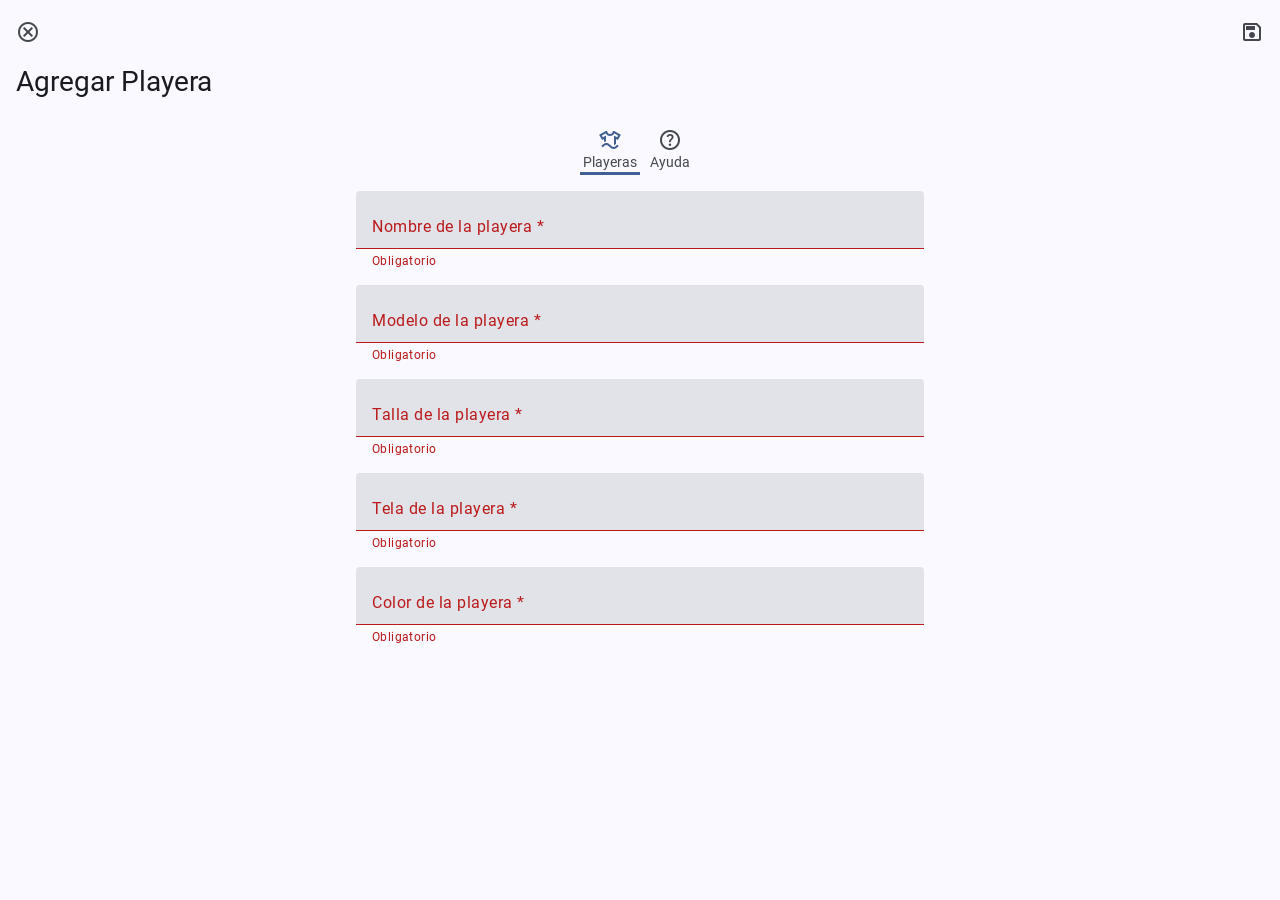
<file: agrega.html>
<!DOCTYPE html>
<html lang="es" class="light dark">

<head>
    <meta charset="UTF-8">
    <title>Agregar - Repocronizado</title>

    <script src="js/registraServiceWorker.js"></script>

    <meta name="viewport" content="width=device-width, initial-scale=1.0">
    <meta name="theme-color" content="#fffbfe">
    <link rel="icon" sizes="48x48" href="favicon.ico">
    <link rel="manifest" href="site.webmanifest">
    <script src="ungap/custom-elements.js"></script>
    <script type="module" src="js/configura.js"></script>
    <link rel="stylesheet" href="css/estilos.css">
    <link rel="stylesheet" href="css/transicion_pestanas.css">
    <script type="module" src="lib/js/submitForm.js"></script>
    <script type="module" src="lib/js/muestraError.js"></script>
    <script type="module" src="js/bd/playeraAgrega.js"></script>

</head>

<body>

    <form id="forma" onsubmit="event.preventDefault();
        // Genera un ID único para la nueva playera (ejemplo simple, idealmente generado en backend)
        const PLA_ID = crypto.randomUUID();
        // Lee los datos del formulario, eliminando los espacios al principio y al final
        const PLA_NOMBRE = forma.nombre.value.trim();
        const PLA_MODELO = forma.modelo.value.trim(); // Nuevo campo para el modelo
        const PLA_TALLA = forma.talla.value.trim();
        const PLA_TELA = forma.tela.value.trim();
        const PLA_COLOR = forma.color.value.trim();
        // Obtiene la marca de tiempo actual para la modificación
        const PLA_MODIFICACION = Date.now();
        // Establece el estado de eliminado en 0 (no eliminado)
        const PLA_ELIMINADO = 0;

        // Crea el objeto modelo con todos los campos requeridos
        const modelo = { PLA_ID, PLA_NOMBRE, PLA_MODELO, PLA_TALLA, PLA_TELA, PLA_COLOR, PLA_MODIFICACION, PLA_ELIMINADO };
        
        // Llama a la función playeraAgrega con el objeto modelo.
        playeraAgrega(modelo)
            .then(json => location.href = 'index.html') // Redirige al index después de agregar
            .catch(muestraError);">

        <md-top-app-bar adicional="tab" headline="headline">
            <a href="index.html">
                <button class="md-standard-icon-button" type="button" title="Cancelar" slot="navigation">
                    <span class="material-symbols-outlined">cancel</span>
                </button>
            </a>

            <button class="md-standard-icon-button" type="submit" title="Agregar" slot="action">
                <span class="material-symbols-outlined">save</span>
            </button>
        </md-top-app-bar>

        <h1 id="headline">Agregar Playera</h1>
        <nav-tab-fixed id="tab"></nav-tab-fixed>

        <main>
            <p>
                <label class="md-filled-text-field">
                    <input required placeholder="Nombre de la playera*" name="nombre">
                    <span>Nombre de la playera *</span>
                    <small>Obligatorio</small>
                </label>
            </p>
            <p>
                <label class="md-filled-text-field">
                    <input required placeholder="Modelo de la playera*" name="modelo">
                    <span>Modelo de la playera *</span>
                    <small>Obligatorio</small>
                </label>
            </p>
            <p>
                <label class="md-filled-text-field">
                    <input required placeholder="Talla (S, M, L, XL)*" name="talla">
                    <span>Talla de la playera *</span>
                    <small>Obligatorio</small>
                </label>
            </p>
            <p>
                <label class="md-filled-text-field">
                    <input required placeholder="Tipo de tela (Algodón, Poliéster)*" name="tela">
                    <span>Tela de la playera *</span>
                    <small>Obligatorio</small>
                </label>
            </p>
            <p>
                <label class="md-filled-text-field">
                    <input required placeholder="Color de la playera*" name="color">
                    <span>Color de la playera *</span>
                    <small>Obligatorio</small>
                </label>
            </p>

            <!-- Cierra el formulario antes de cerrar main -->
        </main>

    </form>

    <nav-drw></nav-drw>

</body>

</html>
</file>
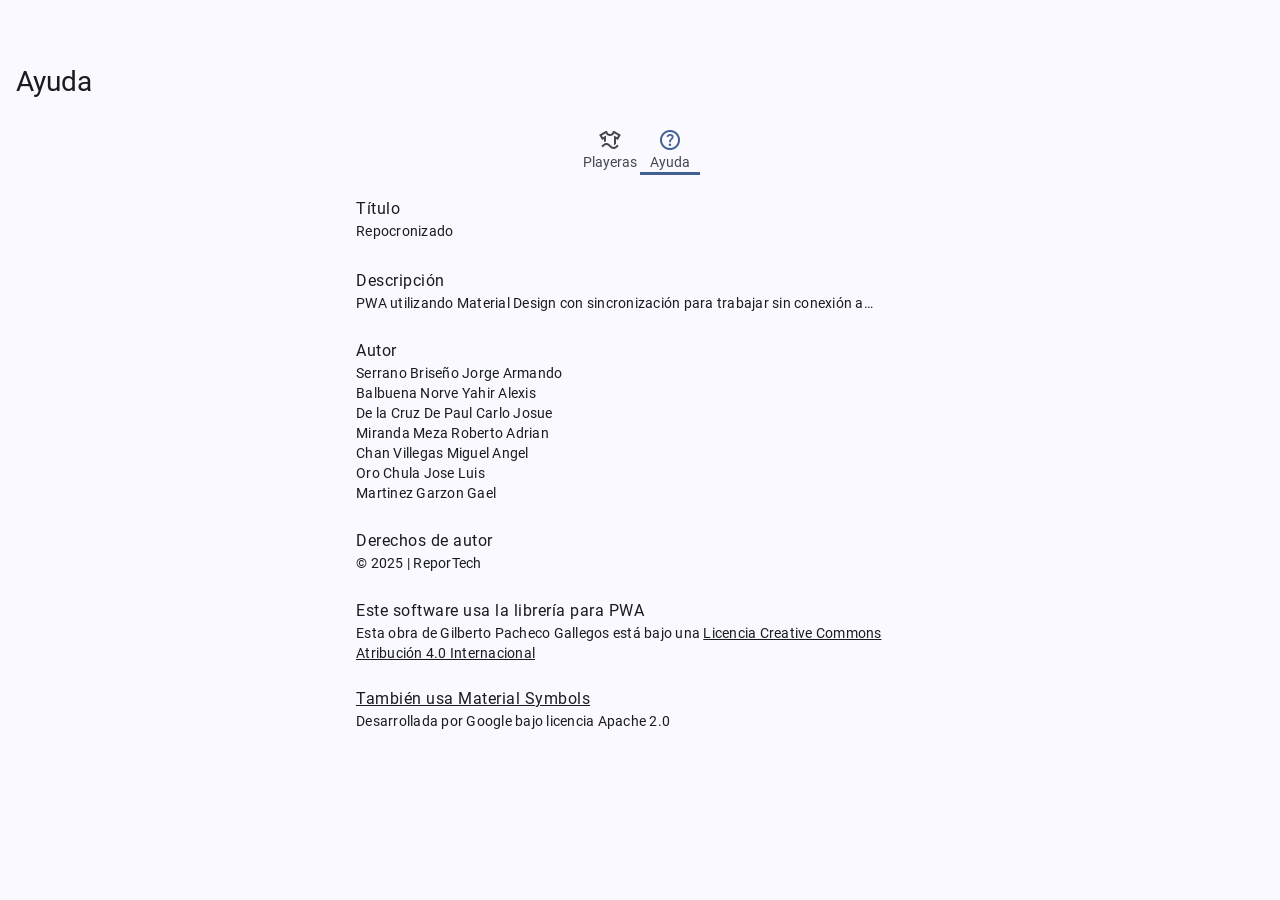
<file: ayuda.html>
<!DOCTYPE html>
<html lang="es" class="light dark">

<head>

 <meta charset="UTF-8">
 <title>Ayuda - Repocronizado </title>

 <script src="js/registraServiceWorker.js"></script>

 <meta name="viewport" content="width=device-width">
 <meta name="theme-color" content="#fffbfe">
 <link rel="icon" sizes="48x48" href="favicon.ico">
 <link rel="manifest" href="site.webmanifest">
 <script src="ungap/custom-elements.js"></script>

 <script type="module" src="js/configura.js"></script>
 <link rel="stylesheet" href="css/estilos.css">
 <link rel="stylesheet" href="css/transicion_pestanas.css"> 

</head>

<body>

 <md-top-app-bar adicional="tab" headline="headline">

 

 </md-top-app-bar>

 <h1 id="headline">Ayuda</h1>

 <nav-tab-fixed id="tab"></nav-tab-fixed>

 <main>

  <ul class="md-list">
    <li class="md-two-line">
     <span class="headline">
      Título
     </span>
     <span class="supporting">
      Repocronizado
     </span>
    </li>
    <li class="md-two-line">
     <span class="headline">
      Descripción
     </span>
     <span class="supporting">
      PWA utilizando Material Design con sincronización para trabajar sin conexión a internet.
     </span>
    </li>
    <li class="md-three-line">
     <span class="headline">
      Autor
     </span>
     </span>
      <span class="supporting">
     Serrano Briseño Jorge Armando 
    </span>
    <span class="supporting">Balbuena Norve Yahir Alexis</span> 
    <span class="supporting">De la Cruz De Paul Carlo Josue</span> 
    <span class="supporting">Miranda Meza Roberto Adrian</span>
    <span class="supporting">Chan Villegas Miguel Angel</span>
    <span class="supporting">Oro Chula Jose Luis</span>
    <span class="supporting">Martinez Garzon Gael</span> 
    </li>
    <li class="md-two-line">
     <span class="headline">
      Derechos de autor
     </span>
     <span class="supporting">
      &copy; 2025 | ReporTech
     </span>
    </li>
    <li class="md-three-line">
     <span class="headline">
      Este software usa la librería para PWA
     </span>
     <span class="supporting">
      Esta obra de Gilberto Pacheco Gallegos está bajo una
      <a target="_blank" rel="license noopener noreferrer"
        href="http://creativecommons.org/licenses/by/4.0/">
       Licencia Creative Commons Atribución 4.0
       Internacional</a> </span>
    </li>
    <li>
     <a class="md-three-line"
       target="_blank" rel=”noopener noreferrer”
       href="https://fonts.google.com/icons">
      <span class="headline">
       También usa Material Symbols
      </span>
      <span class="supporting">
       Desarrollada por Google bajo licencia Apache 2.0
      </span>
     </a>
    </li>
   </ul>
 

 </main>

 <nav-drw></nav-drw>

</body>

</html>
</file>
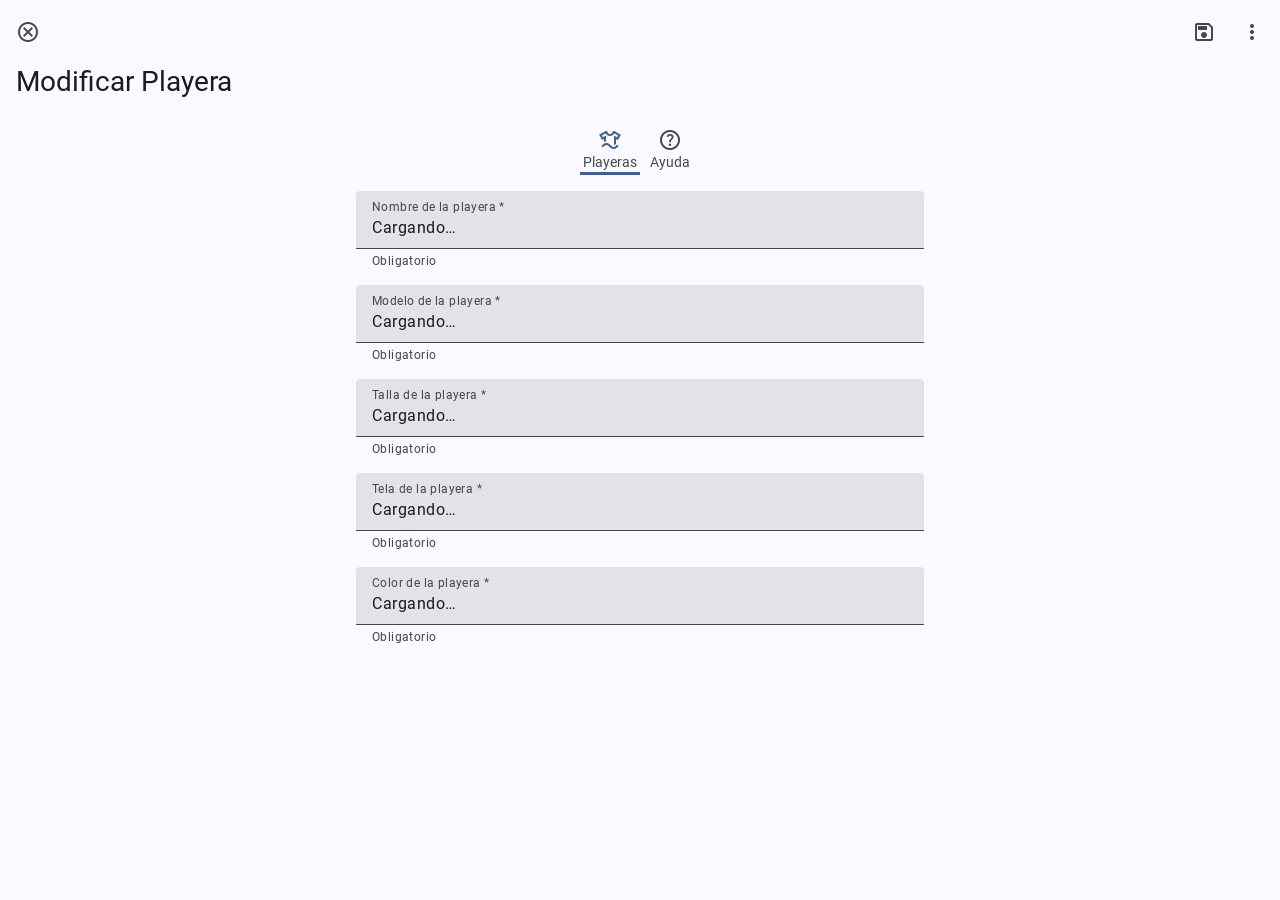
<file: modifica.html>
<!DOCTYPE html>
<html lang="es" class="light dark">

<head>
    <meta charset="UTF-8">
    <title>Modificar Playera - Repocronizado</title>

    <script src="js/registraServiceWorker.js"></script>

    <meta name="viewport" content="width=device-width, initial-scale=1.0">
    <meta name="theme-color" content="#fffbfe">
    <link rel="icon" sizes="48x48" href="favicon.ico">
    <link rel="manifest" href="site.webmanifest">
    <script src="ungap/custom-elements.js"></script>

    <script type="module" src="js/configura.js"></script>
    <link rel="stylesheet" href="css/estilos.css">
    <link rel="stylesheet" href="css/transicion_pestanas.css">
    <script type="module" src="lib/js/consumeJson.js"></script>
    <script type="module" src="lib/js/muestraObjeto.js"></script>
    <script type="module" src="lib/js/muestraError.js"></script>
    <script type="module" src="js/bd/playeraBusca.js"></script>
    <script type="module" src="js/bd/playeraElimina.js"></script>
    <script type="module" src="js/bd/playeraModifica.js"></script>
    <script>
        // Almacena los datos de la playera actual para su uso en la modificación y eliminación
        let currentPlayera = null;

        // Obtiene los parámetros de la URL, específicamente el ID de la playera
        const parametros = new URL(location.href).searchParams;
        const paramId = parametros.get("id");

        // Función para mostrar un modal de confirmación personalizado (reemplazo de confirm())
        // En una aplicación real, esto sería un componente de modal más complejo.
        function showCustomConfirm(message, onConfirm) {
            if (window.confirm(message)) { // Usando window.confirm temporalmente
                onConfirm();
            }
        }
    </script>

</head>

<body>

    <script>
        // Se ejecuta cuando el DOM está completamente cargado
        document.addEventListener('DOMContentLoaded', () => {
            if (paramId !== null) {
                playeraBusca(paramId)
                    .then(playera => {
                        if (playera === undefined) throw new Error('Playera no encontrada.');
                        currentPlayera = playera; // Almacena los datos de la playera
                        muestraObjeto(forma, {
                            nombre: { value: playera.PLA_NOMBRE },
                            modelo: { value: playera.PLA_MODELO },
                            talla: { value: playera.PLA_TALLA },
                            tela: { value: playera.PLA_TELA },
                            color: { value: playera.PLA_COLOR }
                        });
                    })
                    .catch(muestraError);
            }
        });
    </script>

    <form id="forma" onsubmit="
        event.preventDefault();
        if (paramId !== null && currentPlayera !== null) {
            const PLA_ID = paramId;
            // Lee los datos del formulario, quitando los espacios al inicio y al final.
            const PLA_NOMBRE = forma.nombre.value.trim();
            const PLA_MODELO = forma.modelo.value.trim();
            const PLA_TALLA = forma.talla.value.trim();
            const PLA_TELA = forma.tela.value.trim();
            const PLA_COLOR = forma.color.value.trim();
            // Actualiza la marca de tiempo de modificación a la actual
            const PLA_MODIFICACION = Date.now();
            // Mantiene el estado de eliminado que tenía la playera al ser cargada
            const PLA_ELIMINADO = currentPlayera.PLA_ELIMINADO;

            const modelo = { PLA_ID, PLA_NOMBRE, PLA_MODELO, PLA_TALLA, PLA_TELA, PLA_COLOR, PLA_MODIFICACION, PLA_ELIMINADO };
            playeraModifica(modelo)
                .then(json => location.href = 'index.html')
                .catch(muestraError);
        }">

        <md-top-app-bar adicional="tab" headline="headline">

            <a href="index.html">
                <button class="md-standard-icon-button" type="button" title="Cancelar" slot="navigation">
                    <span class="material-symbols-outlined">cancel</span>
                </button>
            </a>
            <button class="md-standard-icon-button" type="submit" title="Guardar" slot="action">
                <span class="material-symbols-outlined">save</span>
            </button>

            <button is="md-overflow-button" slot="action" onclick="overflow.alterna(this)"></button>

        </md-top-app-bar>
        <h1 id="headline">Modificar Playera</h1>
        <nav-tab-fixed id="tab"></nav-tab-fixed>


        <main>
            <input name="id" type="hidden">

            <p>
                <label class="md-filled-text-field">
                    <input required value="Cargando&hellip;" name="nombre">
                    <span>Nombre de la playera *</span>
                    <small>Obligatorio</small>
                </label>
            </p>
            <p>
                <label class="md-filled-text-field">
                    <input required value="Cargando&hellip;" name="modelo">
                    <span>Modelo de la playera *</span>
                    <small>Obligatorio</small>
                </label>
            </p>
            <p>
                <label class="md-filled-text-field">
                    <input required value="Cargando&hellip;" name="talla">
                    <span>Talla de la playera *</span>
                    <small>Obligatorio</small>
                </label>
            </p>
            <p>
                <label class="md-filled-text-field">
                    <input required value="Cargando&hellip;" name="tela">
                    <span>Tela de la playera *</span>
                    <small>Obligatorio</small>
                </label>
            </p>
            <p>
                <label class="md-filled-text-field">
                    <input required value="Cargando&hellip;" name="color">
                    <span>Color de la playera *</span>
                    <small>Obligatorio</small>
                </label>
            </p>
        </main>
    </form>

    <md-overflow-menu id="overflow">

        <button type="button" onclick="
            // Reemplazar confirm() con un modal de confirmación personalizado.
            showCustomConfirm('¿Confirma la eliminación de esta playera?', () => {
                if (paramId !== null) {
                    playeraElimina(paramId)
                        .then(() => location.href = 'index.html')
                        .catch(muestraError);
                }
            });
        ">
            <span class="material-symbols-outlined"> delete</span> Eliminar
        </button>

    </md-overflow-menu>
    <nav-drw></nav-drw>
</body>

</html>
</file>
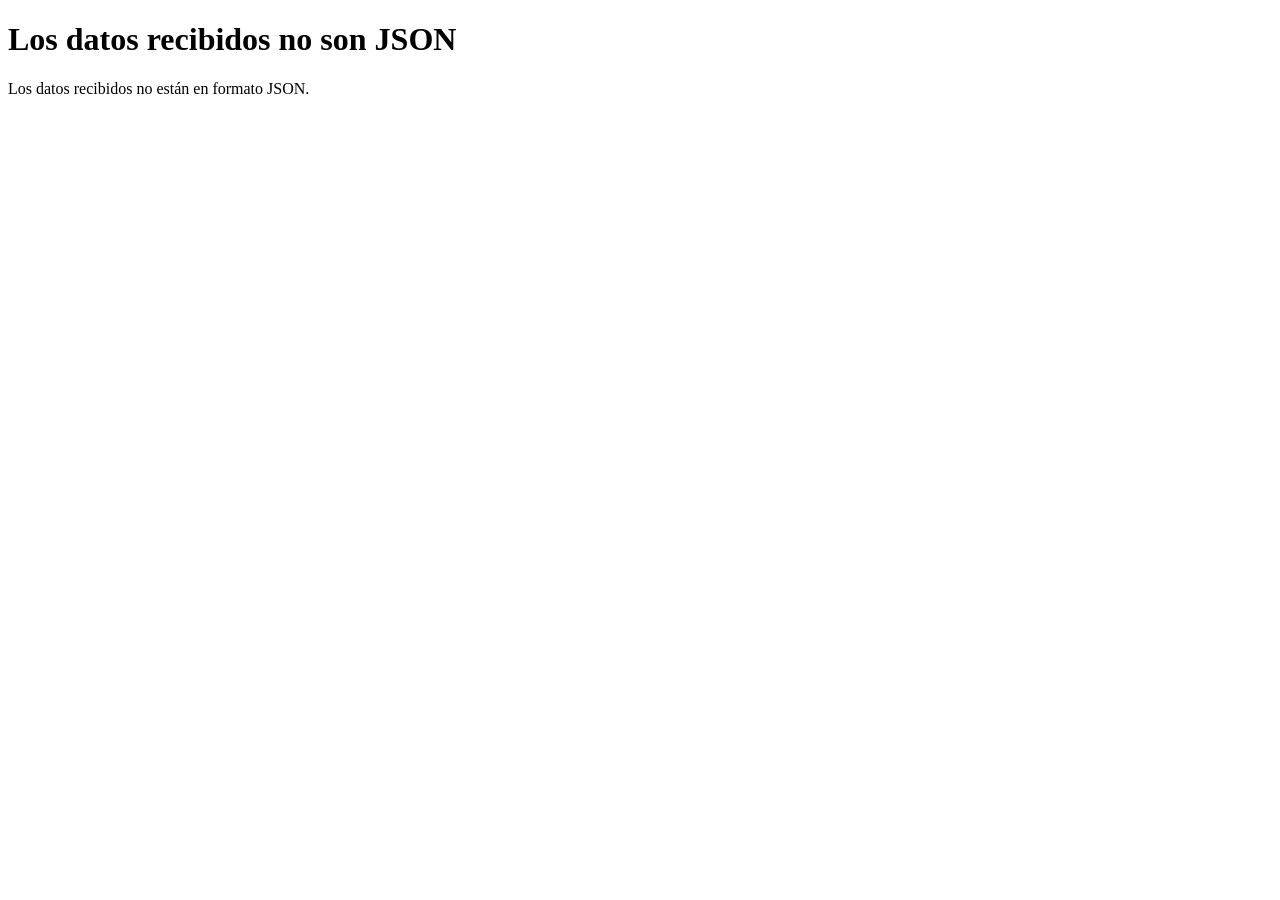
<file: error/datosnojson.html>
<!DOCTYPE html>
<html lang="es">

<head>

 <meta charset="UTF-8">
 <meta name="viewport" content="width=device-width">

 <title>Los datos recibidos no son JSON</title>

</head>

<body>

 <h1>Los datos recibidos no son JSON</h1>

 <p>
  Los datos recibidos no están en formato JSON.
 </p>

</body>

</html>
</file>
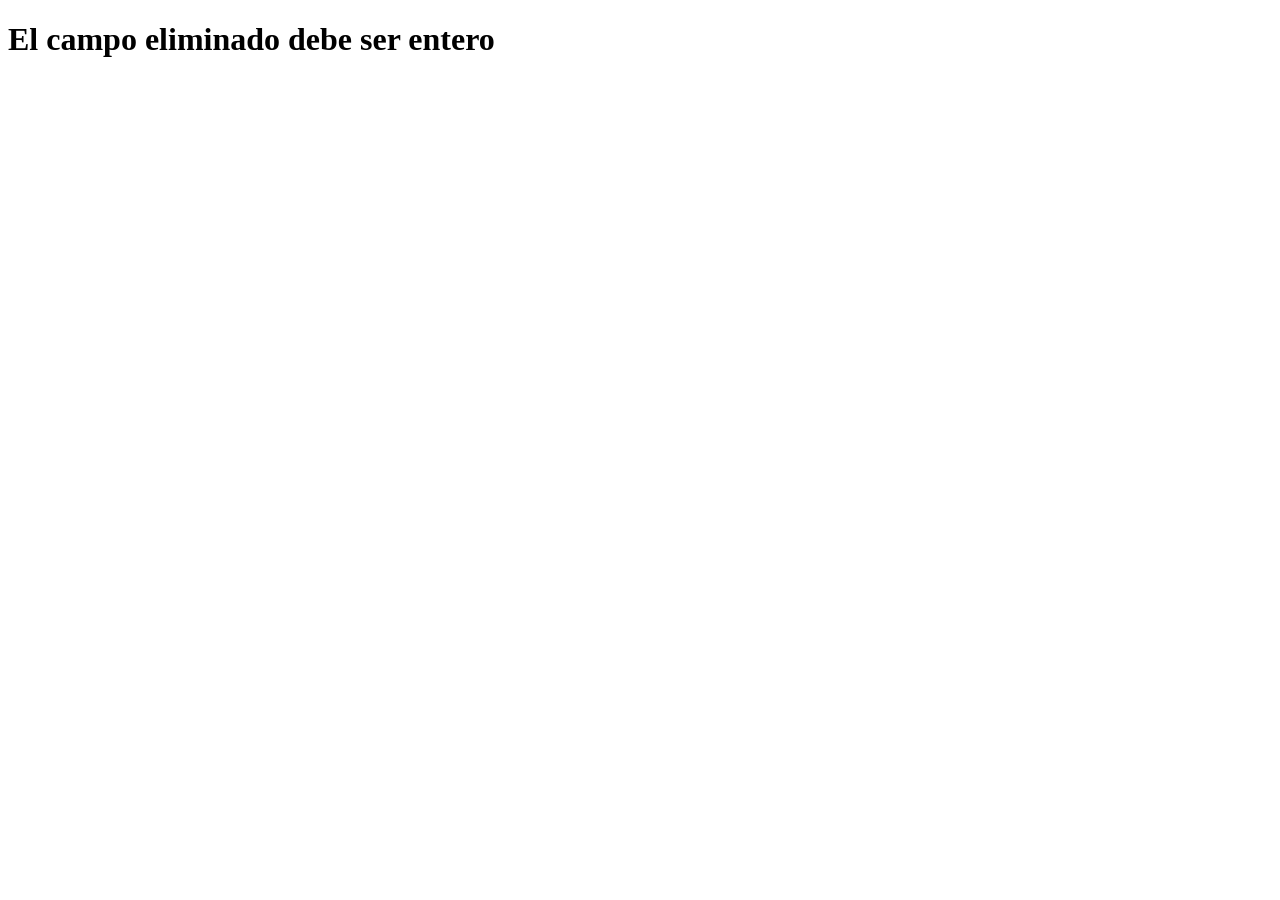
<file: error/eliminadoincorrecto.html>
<!DOCTYPE html>
<html lang="es">

<head>

 <meta charset="UTF-8">
 <meta name="viewport" content="width=device-width">

 <title>El campo eliminado debe ser entero</title>

<body>

 <h1>El campo eliminado debe ser entero</h1>

</body>

</html>
</file>
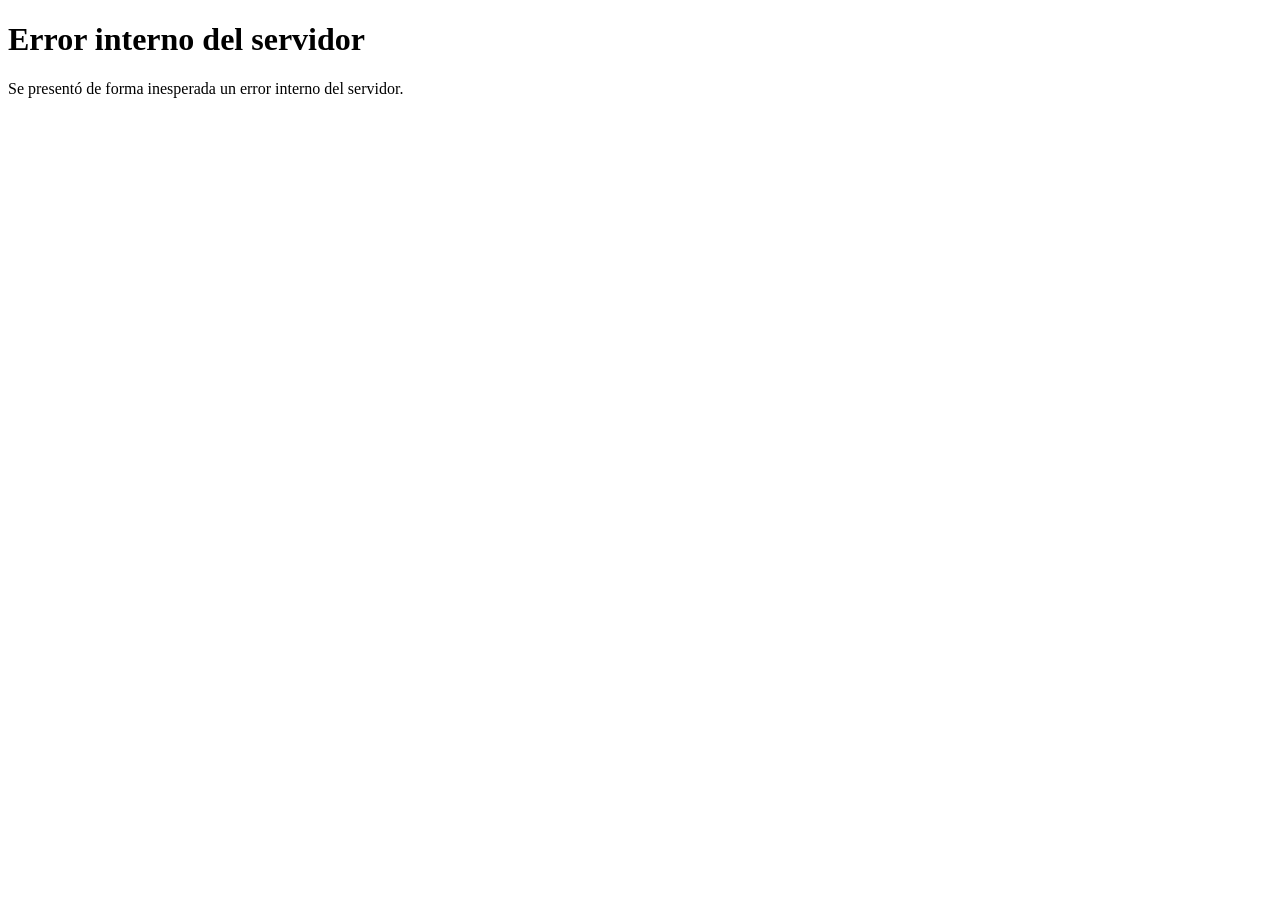
<file: error/errorinterno.html>
<!DOCTYPE html>
<html lang="es">

<head>

 <meta charset="UTF-8">
 <meta name="viewport" content="width=device-width">

 <title>Error interno del servidor</title>

</head>

<body>

 <h1>Error interno del servidor</h1>

 <p>Se presentó de forma inesperada un error interno del servidor.</p>

</body>

</html>
</file>
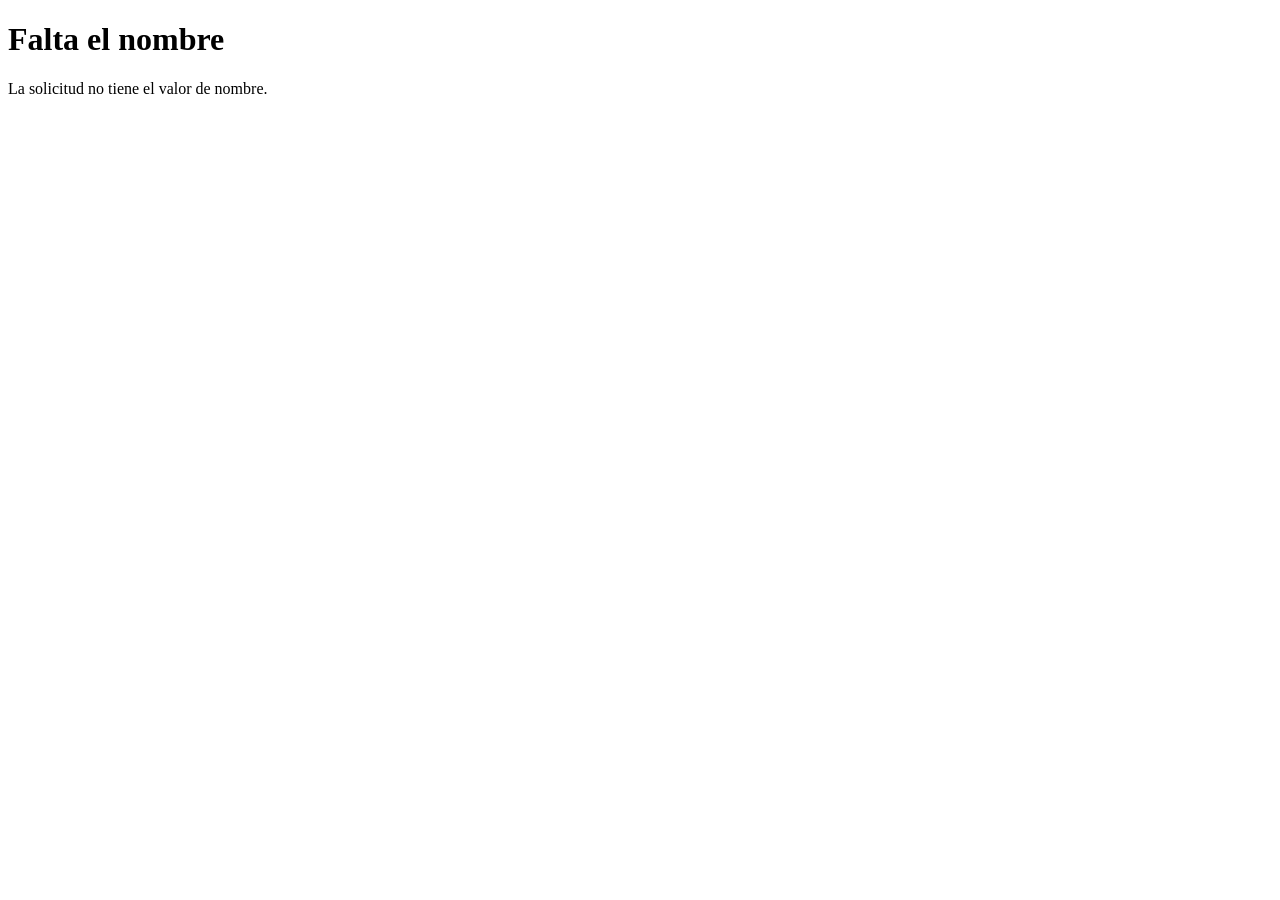
<file: error/faltanombre.html>
<!DOCTYPE html>
<html lang="es">

<head>

 <meta charset="UTF-8">
 <meta name="viewport" content="width=device-width">

 <title>Falta el nombre</title>

</head>

<body>

 <h1>Falta el nombre</h1>

 <p>La solicitud no tiene el valor de nombre.</p>

</body>

</html>
</file>
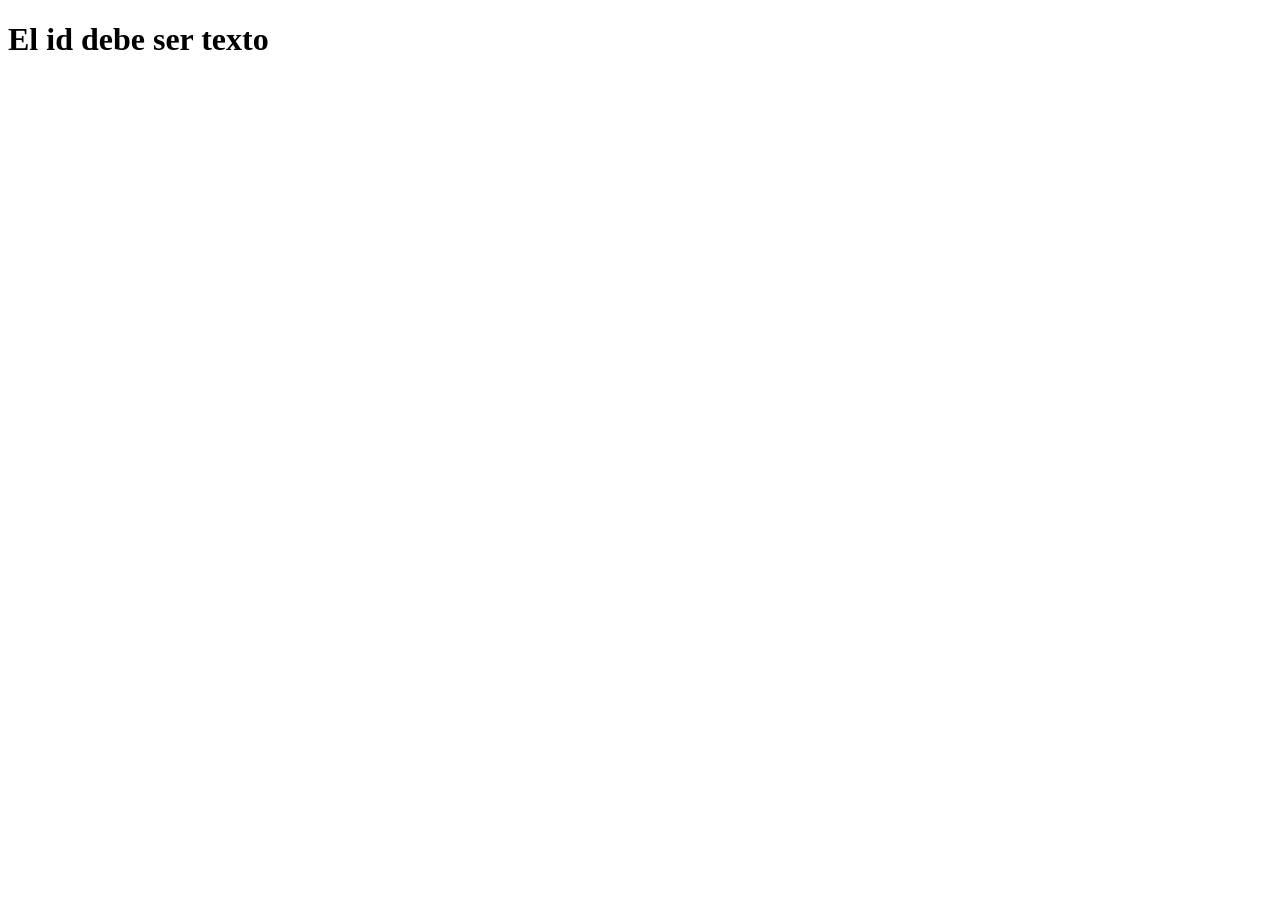
<file: error/idincorrecto.html>
<!DOCTYPE html>
<html lang="es">

<head>

 <meta charset="UTF-8">
 <meta name="viewport" content="width=device-width">

 <title>El id debe ser texto</title>

<body>

 <h1>El id debe ser texto</h1>

</body>

</html>
</file>
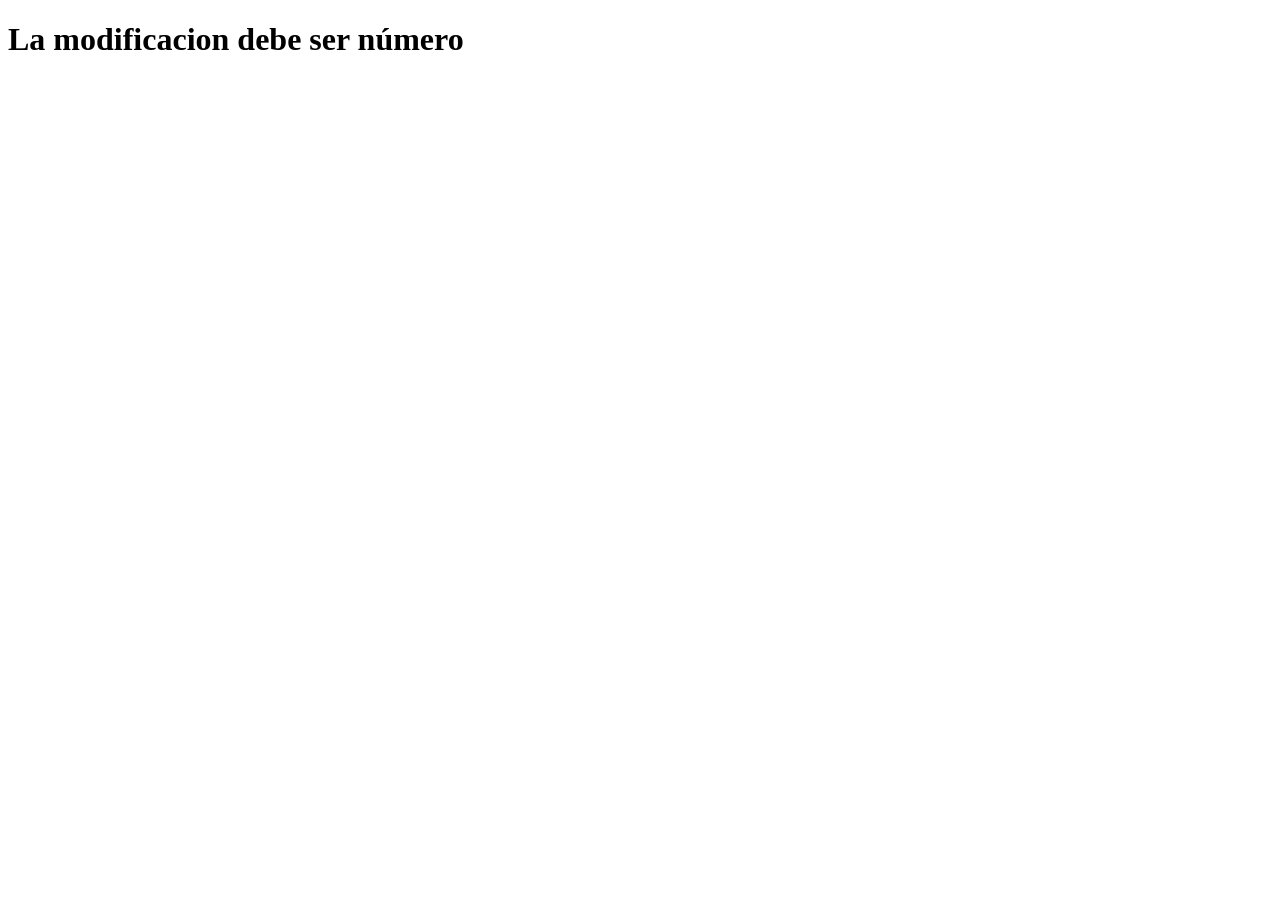
<file: error/modificacionincorrecta.html>
<!DOCTYPE html>
<html lang="es">

<head>

 <meta charset="UTF-8">
 <meta name="viewport" content="width=device-width">

 <title>La modificacion debe ser número</title>

<body>

 <h1>La modificacion debe ser número</h1>

</body>

</html>
</file>
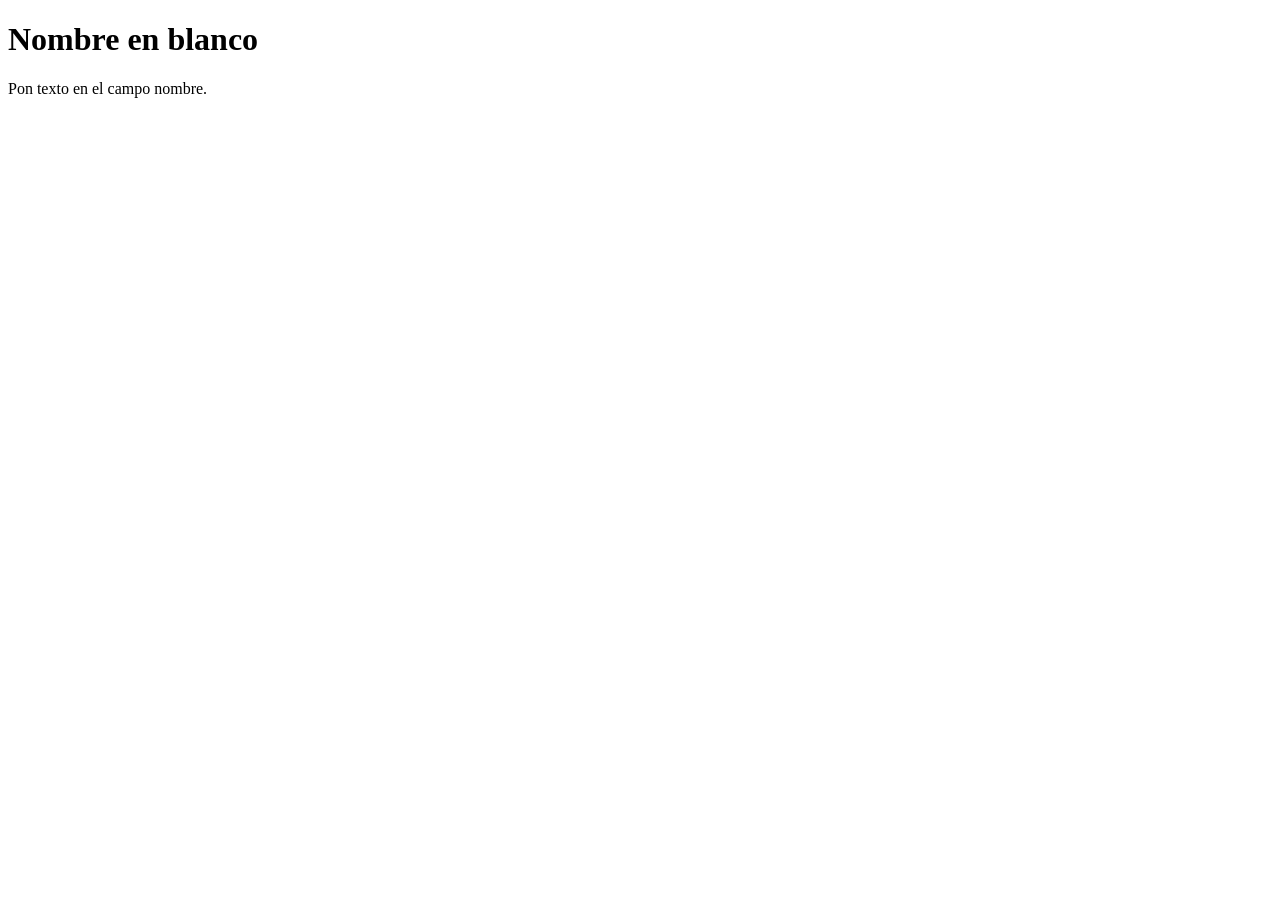
<file: error/nombreenblanco.html>
<!DOCTYPE html>
<html lang="es">

<head>

 <meta charset="UTF-8">
 <meta name="viewport" content="width=device-width">

 <title>Nombre en blanco</title>

</head>

<body>

 <h1>Nombre en blanco</h1>

 <p>Pon texto en el campo nombre.</p>

</body>

</html>
</file>
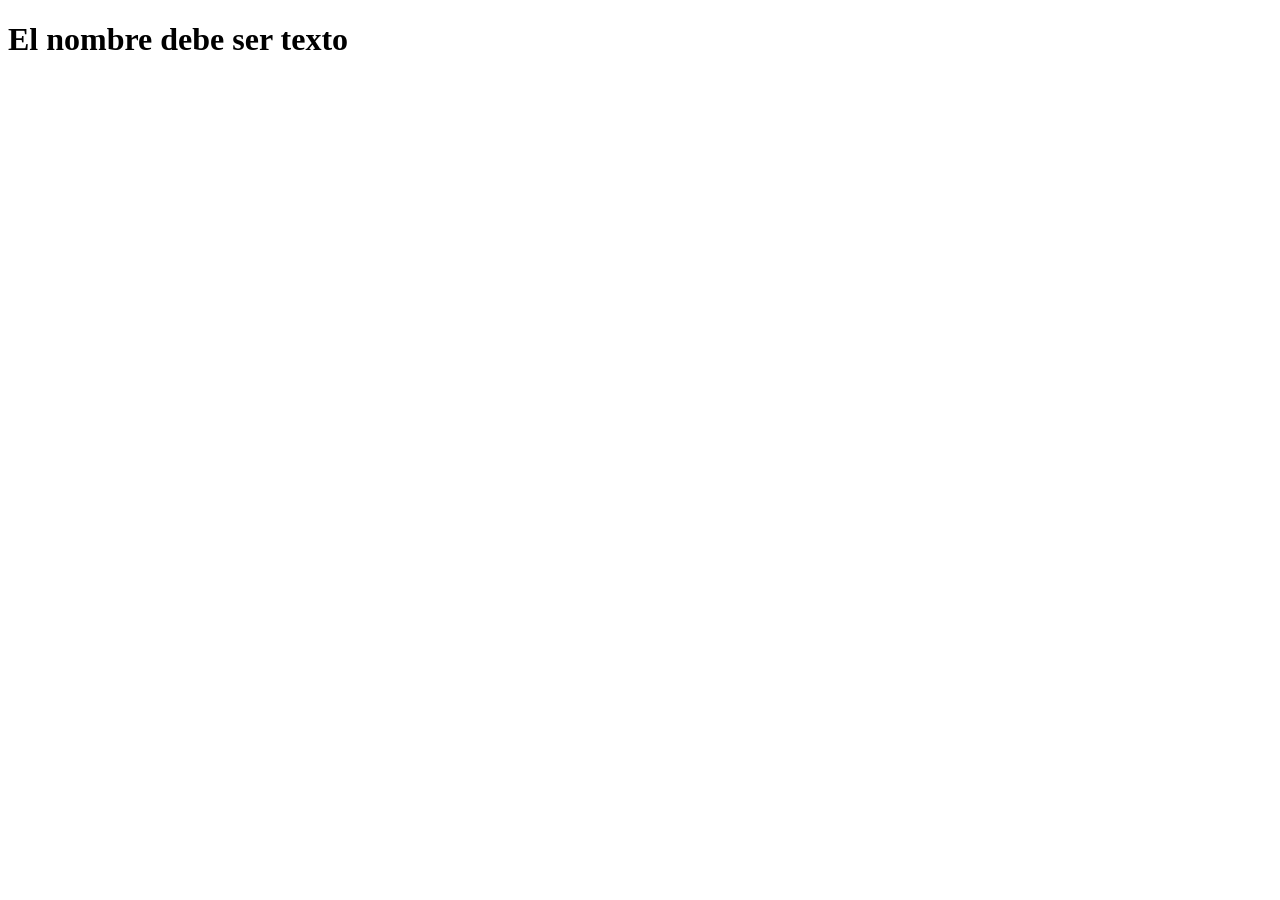
<file: error/nombreincorrecto.html>
<!DOCTYPE html>
<html lang="es">

<head>

 <meta charset="UTF-8">
 <meta name="viewport" content="width=device-width">

 <title>El nombre debe ser texto</title>

<body>

 <h1>El nombre debe ser texto</h1>

</body>

</html>
</file>
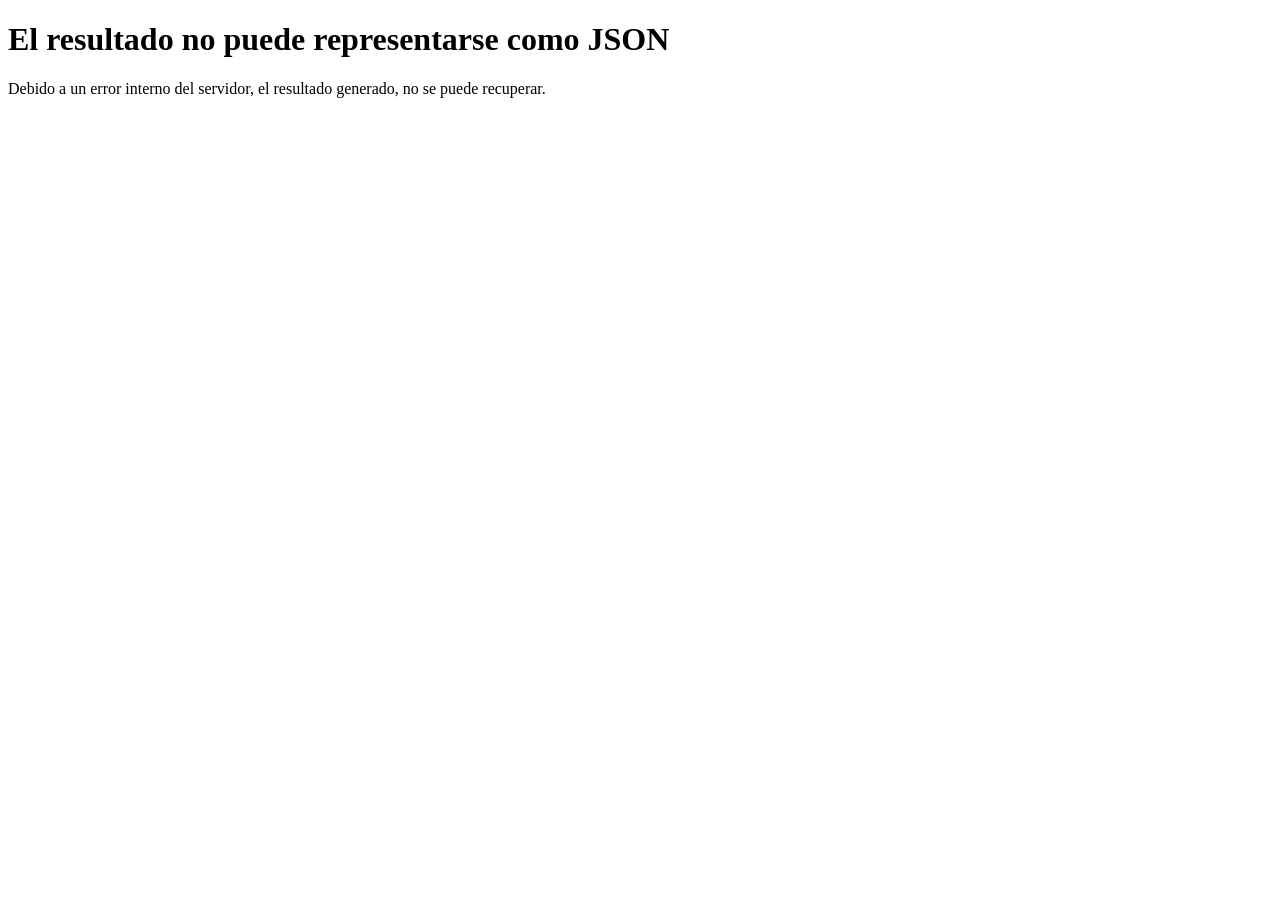
<file: error/resultadonojson.html>
<!DOCTYPE html>
<html lang="es">

<head>

 <meta charset="UTF-8">
 <meta name="viewport" content="width=device-width">

 <title>El resultado no puede representarse como JSON</title>

</head>

<body>

 <h1>El resultado no puede representarse como JSON</h1>

 <p>
  Debido a un error interno del servidor, el resultado generado, no se puede
  recuperar.
 </p>

</body>

</html>
</file>
<file: css/estilos.css>
/* Selecciona el tema claro para Material Design 3. Puedes elegir
 * light.css, light-mc.css o light-hc.css */
@import url(light.css) screen and (prefers-color-scheme: light);
/* Selecciona el tema oscuro para Material Design 3. Puedes elegir
 * dark.css, dark-mc.css o dark-hc.css */
@import url(dark.css) screen and (prefers-color-scheme: dark);
/* Definiciones para Material Design 3  */
@import url(../material-tokens/css/baseline.css);
/* Fonts utilizados */
@import url(../lib/css/roboto.css);
@import url(../lib/css/material-symbols-outlined.css);
/* CSS de elementos utilizados */
@import url(../lib/css/md-ripple.css);
@import url(../lib/css/md-top-app-bar.css);
@import url(../lib/css/md-menu.css);
@import url(../lib/css/md-standard-icon-button.css);
@import url(../lib/css/md-fab-primary.css);
@import url(../lib/css/md-filled-button.css);
@import url(../lib/css/md-filled-text-field.css);
@import url(../lib/css/md-outline-button.css);
@import url(../lib/css/md-switch.css);
@import url(../lib/css/md-slider-field.css);
@import url(../lib/css/md-segmented-button.css);
@import url(../lib/css/md-list.css);
@import url(../lib/css/md-cards.css);
@import url(../lib/css/md-tab.css);
@import url(../lib/css/md-navigation-bar.css);

html {
 /* Indica los temas del sistema operativo que son soportados. */
 color-scheme: light dark;
 --tabWidth: 3.75rem;
 --anchoNav: 22.5rem;
}

main {
 max-width: 600px;
 margin-left: auto;
 margin-right: auto;
}

/* Quita un borde rojo que coloca Firefox. */
:-moz-ui-invalid {
 box-shadow: none;
}

body {
 margin: 0;
 font-family: var(--md-sys-typescale-body-large-font);
 font-weight: var(--md-sys-typescale-body-large-weight);
 font-size: var(--md-sys-typescale-body-large-size);
 font-style: var(--md-sys-typescale-body-large-font-style);
 letter-spacing: var(--md-sys-typescale-body-large-tracking);
 line-height: var(--md-sys-typescale-body-large-line-height);
 text-transform: var(--md-sys-typescale-body-large-text-transform);
 text-decoration: var(--md-sys-typescale-body-large-text-decoration);
 color: var(--md-sys-color-on-background);
 background-color: var(--md-sys-color-background);
 /* Las siguientes líneas Evita los cambios de apariencia al cargar estilos y
 + custom elements, que son conocidos como Flash Of Unstyled Content (fouc). */
 opacity: 0;
 animation-name: fouc;
 animation-fill-mode: forwards;
 animation-duration: 1.5s;
}

@keyframes fouc {
 to {
  opacity: 1;
 }
}

html {
 --Font: -apple-system, BlinkMacSystemFont, roboto, sans-serif;
 --colIntIos: white;
 --colIntIosOnBk: #2acc2a;
 --colIntIosOnBkFc: #1bbb1b;
 --colIntIosOffBk: #dbdbdb;
 --colIntIosOffBkFc: #BDBDBD;
 /* Plain typeface */
 --md-ref-typeface-plain: var(--Font);
 /* Brand typeface */
 --md-ref-typeface-brand: var(--Font);
 --md-sys-typescale-label-large-weight-prominent:
  var(--md-ref-typeface-weight-bold);
 --md-box_shadow_level4:
  0 var(--md-sys-elevation-level4) var(--md-sys-elevation-level4) var(--md-sys-color-shadow);
 --md-box_shadow_level3:
  0 var(--md-sys-elevation-level3) var(--md-sys-elevation-level3) var(--md-sys-color-shadow);
 --md-box_shadow_level2:
  0 var(--md-sys-elevation-level2) var(--md-sys-elevation-level2) var(--md-sys-color-shadow);
 --md-box_shadow_level1:
  0 var(--md-sys-elevation-level1) var(--md-sys-elevation-level1) var(--md-sys-color-shadow);
 --md-box_shadow_level0: none;
 --iconSize: 1.5rem;
 --avatarSize: 2.5rem;
 --imageSize: 3.5rem;
 --videoWidth: 7.125rem;
 --videoHeight: 4rem;
 --scroll-headline-duracion: 2s;
 --md-sys-state-focus-indicator-outer-offset: 0.125rem;
 --md-sys-state-focus-indicator-thickness: 0.1875rem;
 /* Pressed state layer opacity */
 --state-pressed-transparency-percentage: 84%;
 /* Focus state layer opacity */
 --state-focus-transparency-percentage: 88%;
 /* Hover state layer opacity */
 --state-hover-transparency-percentage: 92%;
}

p {
 margin: 1rem;
}

a {
 color: var(--md-sys-color-on-background);
}

@media (prefers-color-scheme: light) {
 html {
  --md-riple-color: #00000020;
 }
}

@media (prefers-color-scheme: dark) {
 html {
  --md-riple-color: #ffffff40;
 }
}

@keyframes salePorLaIzquierda {
 to {
  translate: -100vw 0;
 }
}

@keyframes entraPorLaDerecha {
 from {
  translate: 100vw 0;
 }
}

@keyframes aparece {
 from {
  opacity: 0;
 }
}

@keyframes desvanece {
 to {
  opacity: 0;
 }
}
</file>
<file: css/transicion_pestanas.css>
@view-transition {
 navigation: auto;
}

#headline {
 view-transition-name: encabezado;
}

main {
 view-transition-name: contenido;
}

::view-transition-group(encabezado) {
 animation-duration: var(--md-sys-motion-duration-1000);
}

::view-transition-group(contenido) {
 animation-duration: var(--md-sys-motion-duration-1000);
}

html::view-transition-old(encabezado) {
 animation-name: salePorLaIzquierda;
}

html::view-transition-new(encabezado) {
 animation-name: entraPorLaDerecha;
}

html::view-transition-old(contenido) {
 animation-name: salePorLaIzquierda;
}

html::view-transition-new(contenido) {
 animation-duration: var(--md-sys-motion-duration-700);
 animation-name: entraPorLaDerecha;
}
</file>
